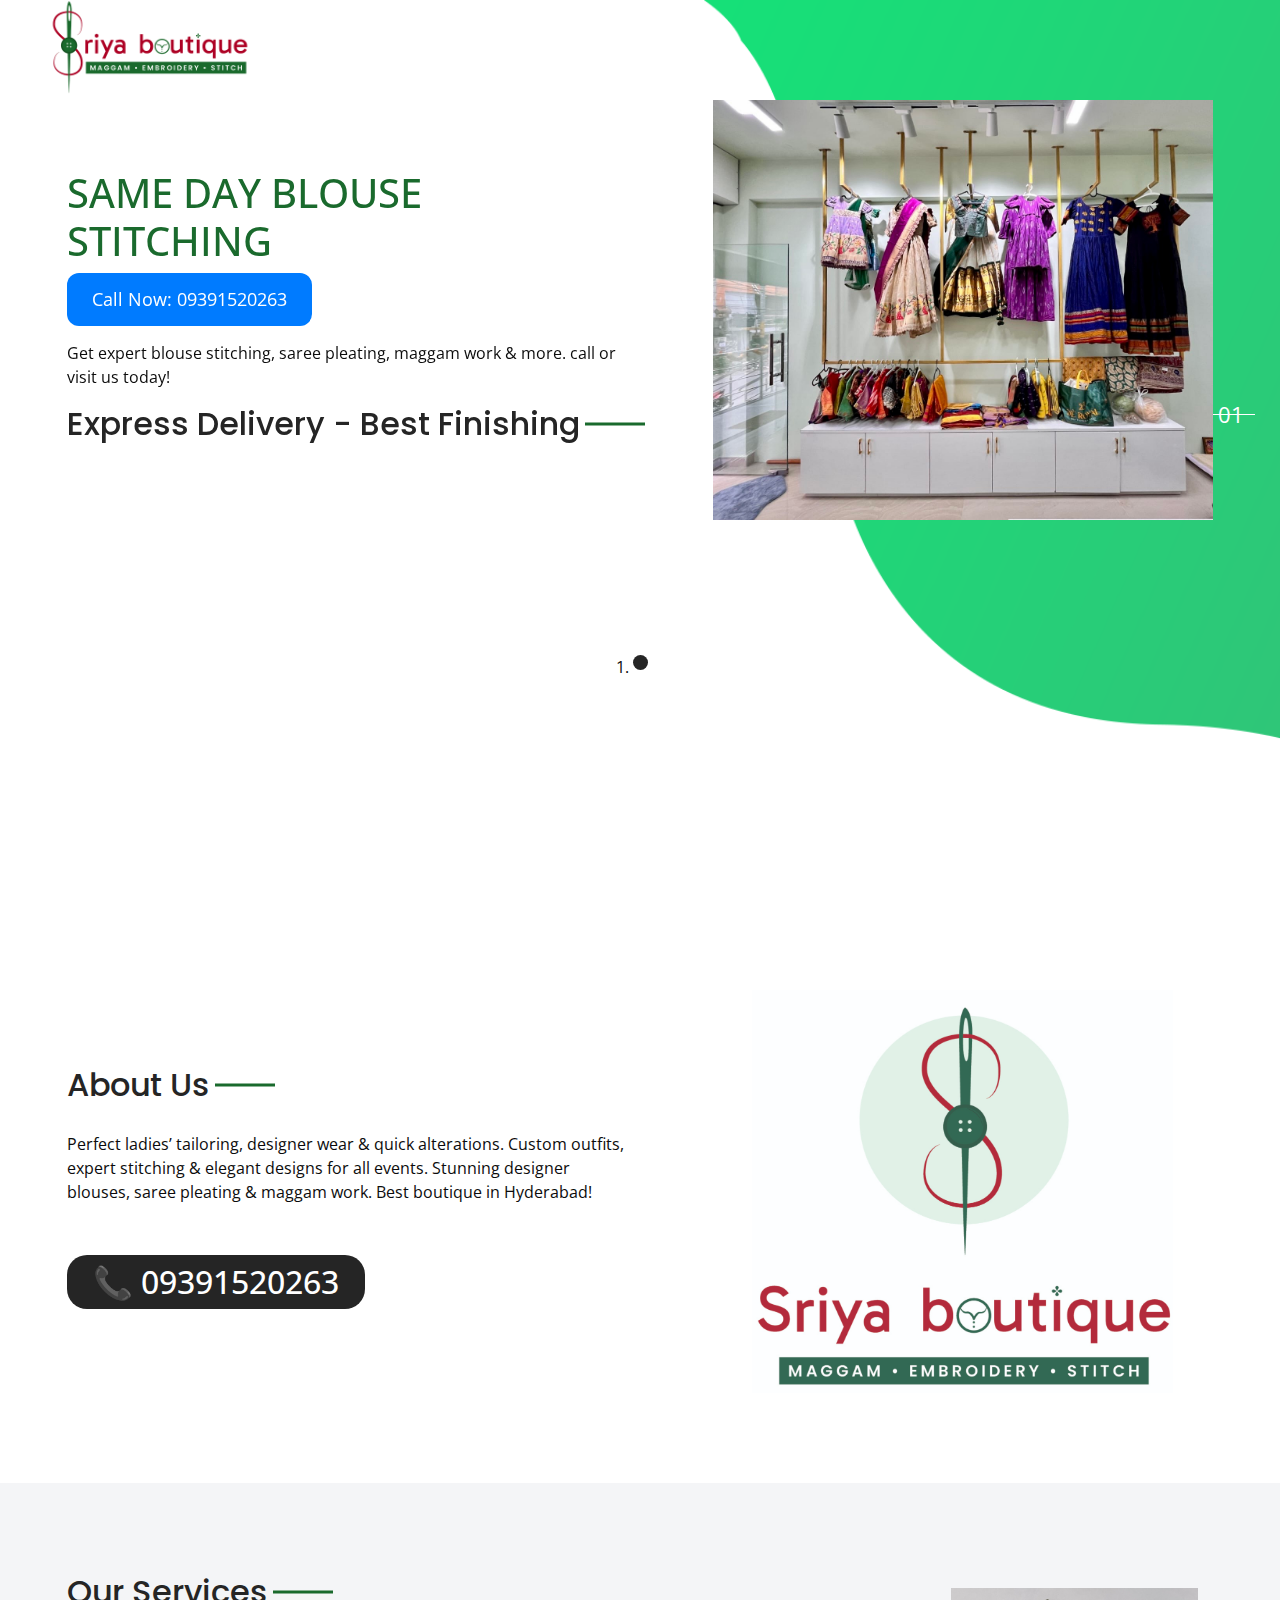
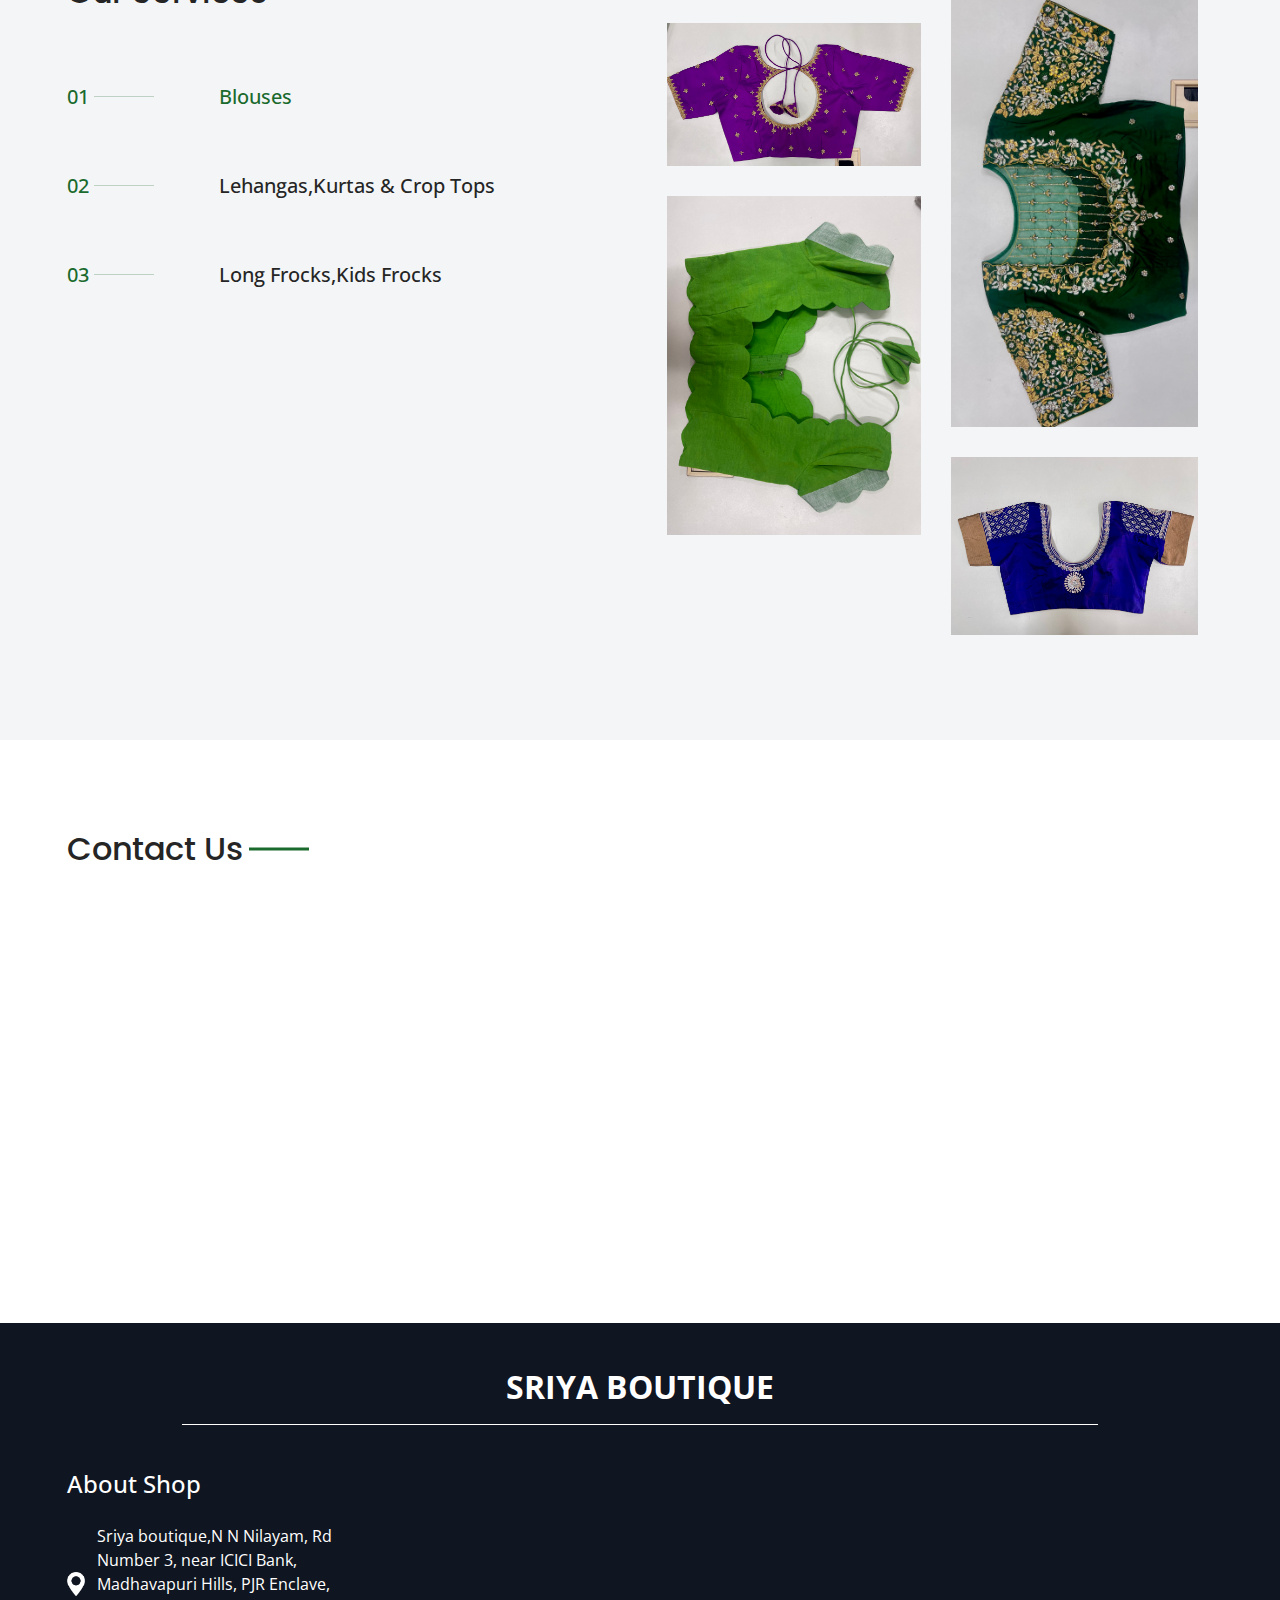
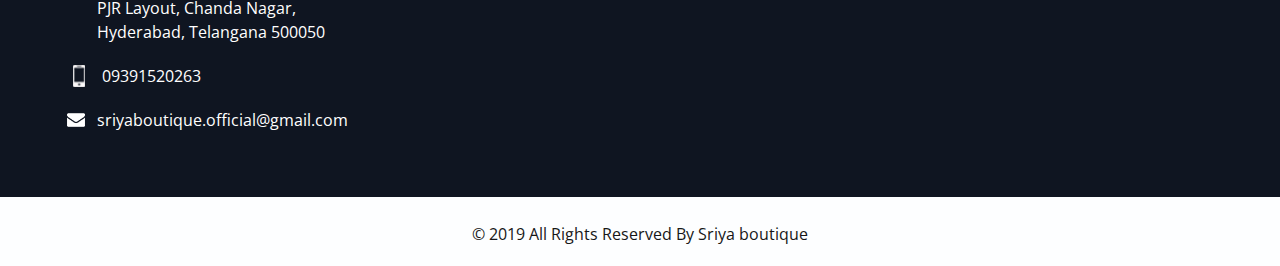
<file: index.html>
<!DOCTYPE html>
<html>

<head>
  <!-- Basic -->
  <meta charset="utf-8" />
  <meta http-equiv="X-UA-Compatible" content="IE=edge" />
  <!-- Mobile Metas -->
  <meta name="viewport" content="width=device-width, initial-scale=1, shrink-to-fit=no" />
  <!-- Site Metas -->
  <meta name="keywords" content="" />
  <meta name="description" content="" />
  <meta name="author" content="" />

  <title>Sriya boutique - online-stitching</title>

   <link rel="stylesheet" type="text/css" href="css/bootstrap.css" />

<!-- Google tag (gtag.js) -->
    <script async src="https://www.googletagmanager.com/gtag/js?id=G-PBT05WSDY4"></script>
    <script>
      window.dataLayer = window.dataLayer || [];
      function gtag(){dataLayer.push(arguments);}
      gtag('js', new Date());
      gtag('config', 'G-PBT05WSDY4');
    </script>

  <!-- fonts style -->
  <link href="https://fonts.googleapis.com/css?family=Open+Sans:400,700|Poppins:400,700&display=swap" rel="stylesheet">
  <!-- Custom styles for this template -->
  <link href="css/style.css" rel="stylesheet" />
  <!-- responsive style -->
  <link href="css/responsive.css" rel="stylesheet" />
</head>

<body>
  <div class="hero_area">
    <!-- header section strats -->
    <header class="header_section">
      <div class="container-fluid">
        <nav class="navbar navbar-expand-lg custom_nav-container">
          <a class="navbar-brand" href="index.html">
            <img src="images/logo.png" alt="" />
          </a>
         

          <div class="collapse navbar-collapse" id="navbarSupportedContent">
            <ul class="navbar-nav  ">
              <li class="nav-item active">
                <a class="nav-link" href="index.html">Home <span class="sr-only">(current)</span></a>
              </li>
              
            </ul>
            <div class="user_option">
              <a href="">
                <img src="images/user.png" alt="">
                <span>
                  Login
                </span>
              </a>
              <form class="form-inline my-2 my-lg-0 ml-0 ml-lg-4 mb-3 mb-lg-0">
                <button class="btn  my-2 my-sm-0 nav_search-btn" type="submit"></button>
              </form>
            </div>
          </div>
          <div>
         
          </div>

        </nav>
      </div>
    </header>
    <!-- end header section -->
    <!-- slider section -->
    <section class="slider_section ">
      <div class="number_box">
        <div>
          <ol class="carousel-indicators indicator-2">
            <li data-target="#carouselExampleIndicators" data-slide-to="0" class="active">01</li>
           
          </ol>
        </div>
      </div>
      <div class="container">
        <div id="carouselExampleIndicators" class="carousel slide" data-ride="carousel">
          <ol class="carousel-indicators">
            <li data-target="#carouselExampleIndicators" data-slide-to="0" class="active"></li>
         
          </ol>
          <div class="carousel-inner">
            <div class="carousel-item active">
              <div class="row">
                <div class="col-md-6">
                  <div class="detail-box">
                    <h1>
                      Same Day Blouse Stitching
                      </h1>
                    
                      <span>
                        

 <a href="tel:+919391520263" class="btn" id="callNowBtn" style="background-color: #007bff; color: white; font-size: 18px; padding: 12px 24px; border-radius: 12px; text-decoration: none;">
        Call Now: 09391520263
    </a>

    <script>
      document.getElementById('callNowBtn').addEventListener('click', function() {
        gtag('event', 'call_now_click', {
          'event_category': 'engagement',
          'event_label': 'Call Now Button',
          'value': 1
        });
      });
    </script>

                      </span>
                    
                    <p>
                      Get expert blouse stitching, saree pleating, maggam work & more. call or visit us today!
                    </p>
                    <div class="heading_container">
                    <h2>
                    Express Delivery - Best Finishing
                    </h2>

                    </div>
                     
                    
                  </div>
                </div>
                <div class="col-md-6 img-container">
                  <div class="img-box">
                    <img src="images/blouse_stithcing_maggam_embroidery_works.jpeg" alt="">
                  </div>
                </div>
              </div>
            </div>
          
          </div>
        </div>
      </div>
    </section>
    <!-- end slider section -->
  </div>


  <!-- about section -->

  <section class="about_section layout_padding">
    <div class="container">
      <div class="row">
        <div class="col-md-6">
          <div class="detail-box">
            <div class="heading_container">
              <h2>
                About Us
              </h2>

            </div>
            <p>
             Perfect ladies’ tailoring, designer wear & quick alterations. Custom outfits, expert stitching & elegant designs for all events. Stunning designer blouses, saree pleating & maggam work. Best boutique in Hyderabad!
            </p>
            <h2>
                                         <a href="tel:+919391520263">&#128222; 09391520263</a>
              </h2>
            </div>
        </div>
        <div class="col-md-6">
          <div class="img-box">
            <img src="images/about-img.jpg" style="height: 75%; width: 75%; margin-left: 100px;">
          </div>
        </div>
      </div>
    </div>
  </section>

  <!-- end about section -->

  <!-- trending section -->

  <section class="trending_section layout_padding">
    <div id="accordion">
      <div class="container">
        <div class="row">
          <div class="col-md-6">
            <div class="detail-box">
              <div class="heading_container">
                <h2>
                  Our Services
                </h2>
              </div>
              <div class="tab_container">
                <div class="t-link-box" data-toggle="collapse" data-target="#collapseOne" aria-expanded="true"
                  aria-controls="collapseOne">
                  <div class="number">
                    <h5>
                      01
                    </h5>
                  </div>
                  <hr>
                  <div class="t-name">
                    <h5>
                      Blouses
                    </h5>
                  </div>
                </div>
                <div class="t-link-box collapsed" data-toggle="collapse" data-target="#collapseTwo"
                  aria-expanded="false" aria-controls="collapseTwo">
                  <div class="number">
                    <h5>
                      02
                    </h5>
                  </div>
                  <hr>
                  <div class="t-name">
                    <h5>
                      Lehangas,Kurtas & Crop Tops
                    </h5>
                  </div>
                </div>
                <div class="t-link-box collapsed" data-toggle="collapse" data-target="#collapseThree"
                  aria-expanded="false" aria-controls="collapseThree">
                  <div class="number">
                    <h5>
                      03
                    </h5>
                  </div>
                  <hr>
                  <div class="t-name">
                    <h5>
                      Long Frocks,Kids Frocks
                    </h5>
                  </div>
                </div>
               
              </div>
            </div>
          </div>
          <div class="col-md-6">
            <div class="collapse show" id="collapseOne" aria-labelledby="headingOne" data-parent="#accordion">
              <div class="img_container ">
                <div class="box b-1">
                  <div class="img-box">
                    <img src="images/latest-maggam-work-blouse.jpeg" alt="latest maggam work blouse">
                    
                  </div>
                  <div class="img-box">
                    <img src="images/latest-blouse-designs.jpeg" alt="latest blouse designs">
                  </div>
                </div>
                <div class="box b-2">
                  <div class="img-box">
                    <img src="images/maggam-work-blouses.jpeg" alt="maggam work blouses">
                  </div>
                  <div class="img-box">
                    <img src="images/embroidery-blouse.jpeg" alt="embroidery blouse">
                  </div>
                </div>
              </div>
            </div>
            <div class="collapse" id="collapseTwo" aria-labelledby="headingTwo" data-parent="#accordion">
              <div class="img_container ">
                <div class="box b-1">
                  <div class="img-box">
                    <img src="images/latest-kurta.jpeg" alt="latest kurta">
                  </div>
                  <div class="img-box">
                    <img src="images/twin-kurtas.jpeg" alt="twin kurtas">
                  </div>
                </div>
                <div class="box b-2">

                  <div class="img-box">
                    <img src="images/maggam-work-kurtas.jpeg" alt="maggam work kurtas">
                  </div>
                  <div class="img-box">
                    <img src="images/new-kurta.jpeg" alt="new kurta">
                  </div>
                </div>
              </div>
            </div>
            <div class="collapse" id="collapseThree" aria-labelledby="headingThree" data-parent="#accordion">
              <div class="img_container ">
                <div class="box b-1">
                  <div class="img-box">
                    <img src="images/kids-embroidery-frock.jpeg" alt="kids embroidery frock">
                  </div>
                  <div class="img-box">
                    <img src="images/kids_designer_frock.jpeg" alt="kids designer frock">
                  </div>
                </div>
                <div class="box b-2">
                  <div class="img-box">
                    <img src="images/kids-designer-frock.jpeg" alt="kids designer frock">
                  </div>
                  <div class="img-box">
                    <img src="images/latest-frocks.jpeg" alt="latest frocks">
                  </div>
                </div>
              </div>
            </div>
            

          </div>
        </div>
      </div>
    </div>

  </section>

  <!-- end trending section -->

  

  

  

  <section class="contact_section layout_padding">
    <div class="container ">
      <div class="heading_container">
        <h2 class="">
          Contact Us
        </h2>
      </div>

    </div>
    <div class="container">
      <div class="row">
        <iframe src="https://www.google.com/maps/embed?pb=!1m18!1m12!1m3!1d15220.2268825301!2d78.3177518935717!3d17.504805612060192!2m3!1f0!2f0!3f0!3m2!1i1024!2i768!4f13.1!3m3!1m2!1s0x3bcb933eb76903dd%3A0xfb42ccb047aac12f!2sSriya%20boutique!5e0!3m2!1sen!2sin!4v1734770445858!5m2!1sen!2sin" width=100%; height=300px; style="border:0;" allowfullscreen="" loading="lazy" referrerpolicy="no-referrer-when-downgrade"></iframe>
    </div>
  </section>

 
  <!-- end client section -->

  <!-- info section -->
  <section class="info_section layout_padding2">
    <div class="container">
      <div class="info_logo">
        <h2>
          Sriya boutique
        </h2>
      </div>
      <div class="row">

        <div class="col-md-3">
          <div class="info_contact">
            <h5>
              About Shop
            </h5>
            <div>
              <div class="img-box">
                <img src="images/location-white.png" width="18px" alt="">
              </div>
              <p>
                Sriya boutique,N N Nilayam, Rd Number 3, near ICICI Bank, Madhavapuri Hills, PJR Enclave, PJR Layout, Chanda Nagar, Hyderabad, Telangana 500050
              </p>
            </div>
            <div>
              <div class="img-box">
                <img src="images/telephone-white.png" width="12px" alt="">
              </div>
              <p>
                09391520263
              </p>
            </div>
            <div>
              <div class="img-box">
                <img src="images/envelope-white.png" width="18px" alt="">
              </div>
              <p>
                sriyaboutique.official@gmail.com
              </p>
            </div>
          </div>
        </div>
       

       
       
      </div>
    </div>
  </section>

  <!-- end info_section -->


  <!-- footer section -->
  <section class="container-fluid footer_section ">
    <div class="container">
      <p>
        &copy; 2019 All Rights Reserved By Sriya boutique
        
      </p>
    </div>
  </section>
  <!-- end  footer section -->


 
 
</body>
</body>

</html>
</file>
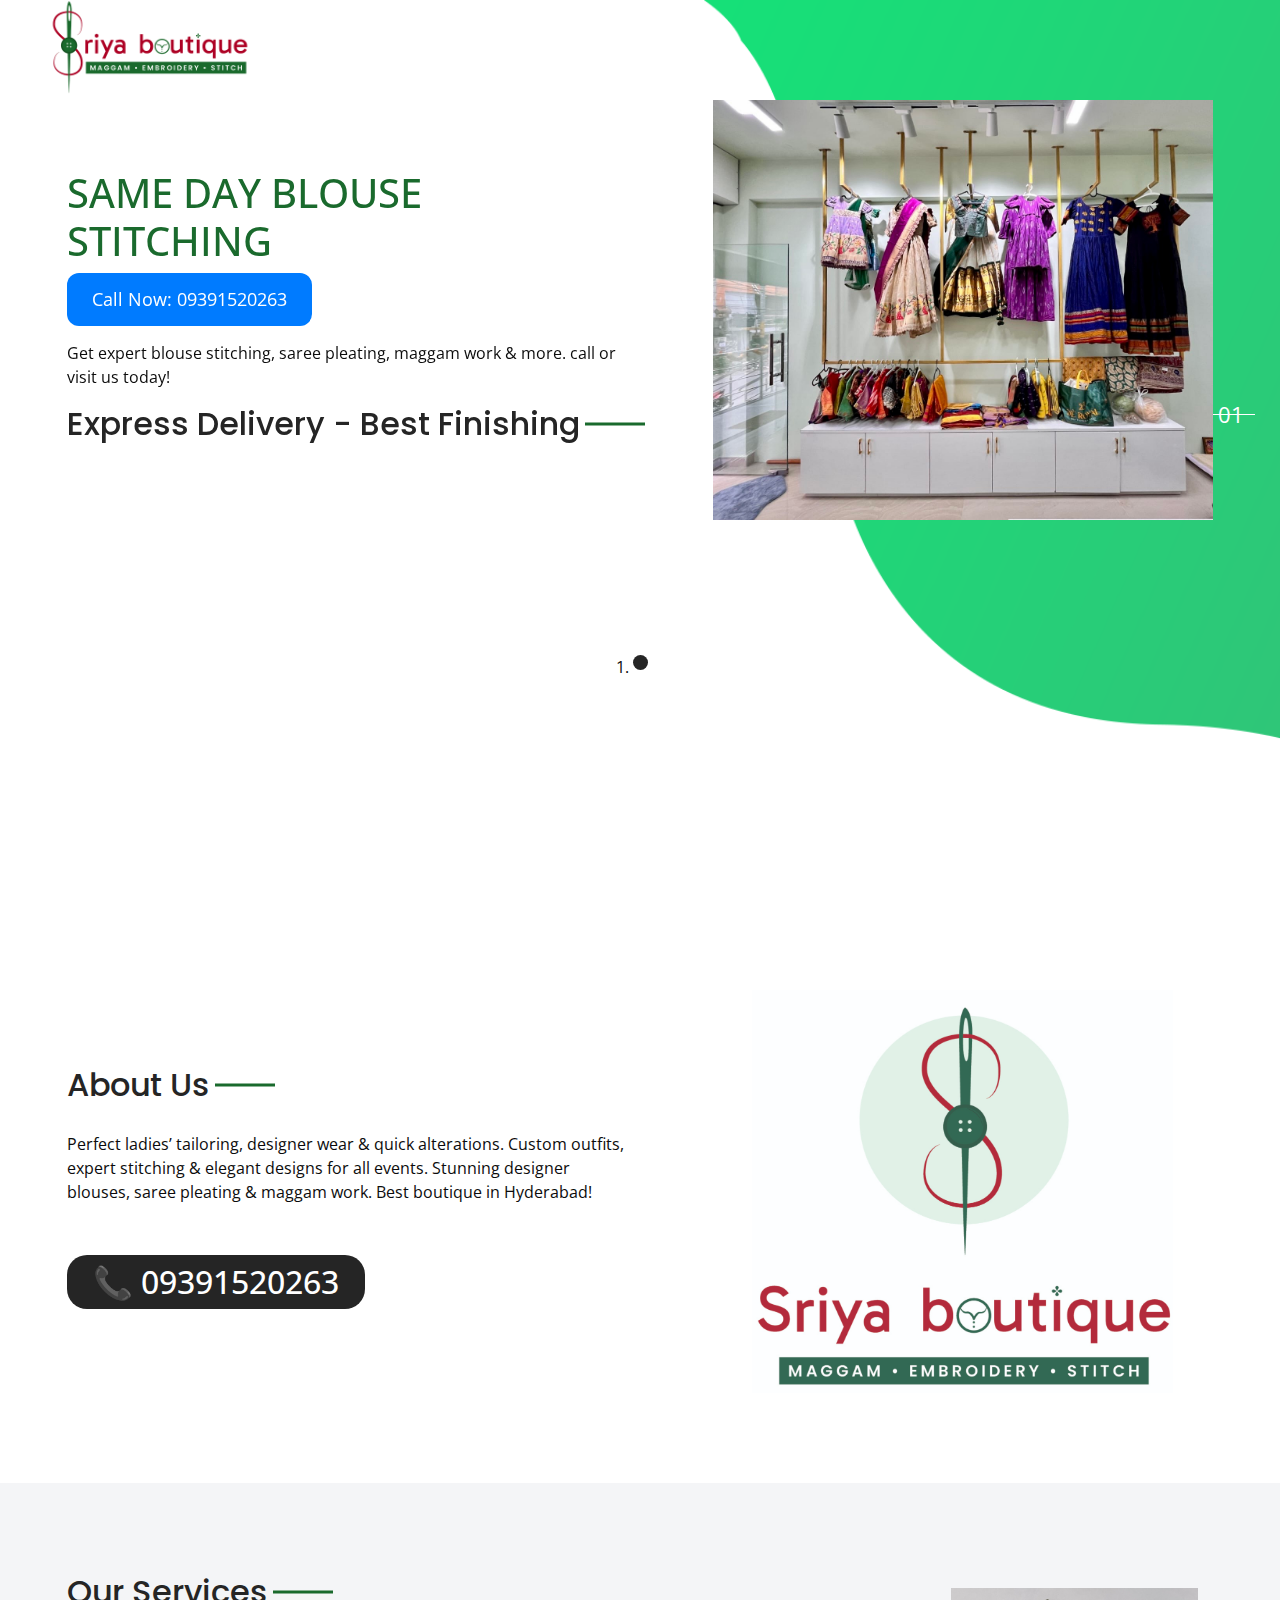
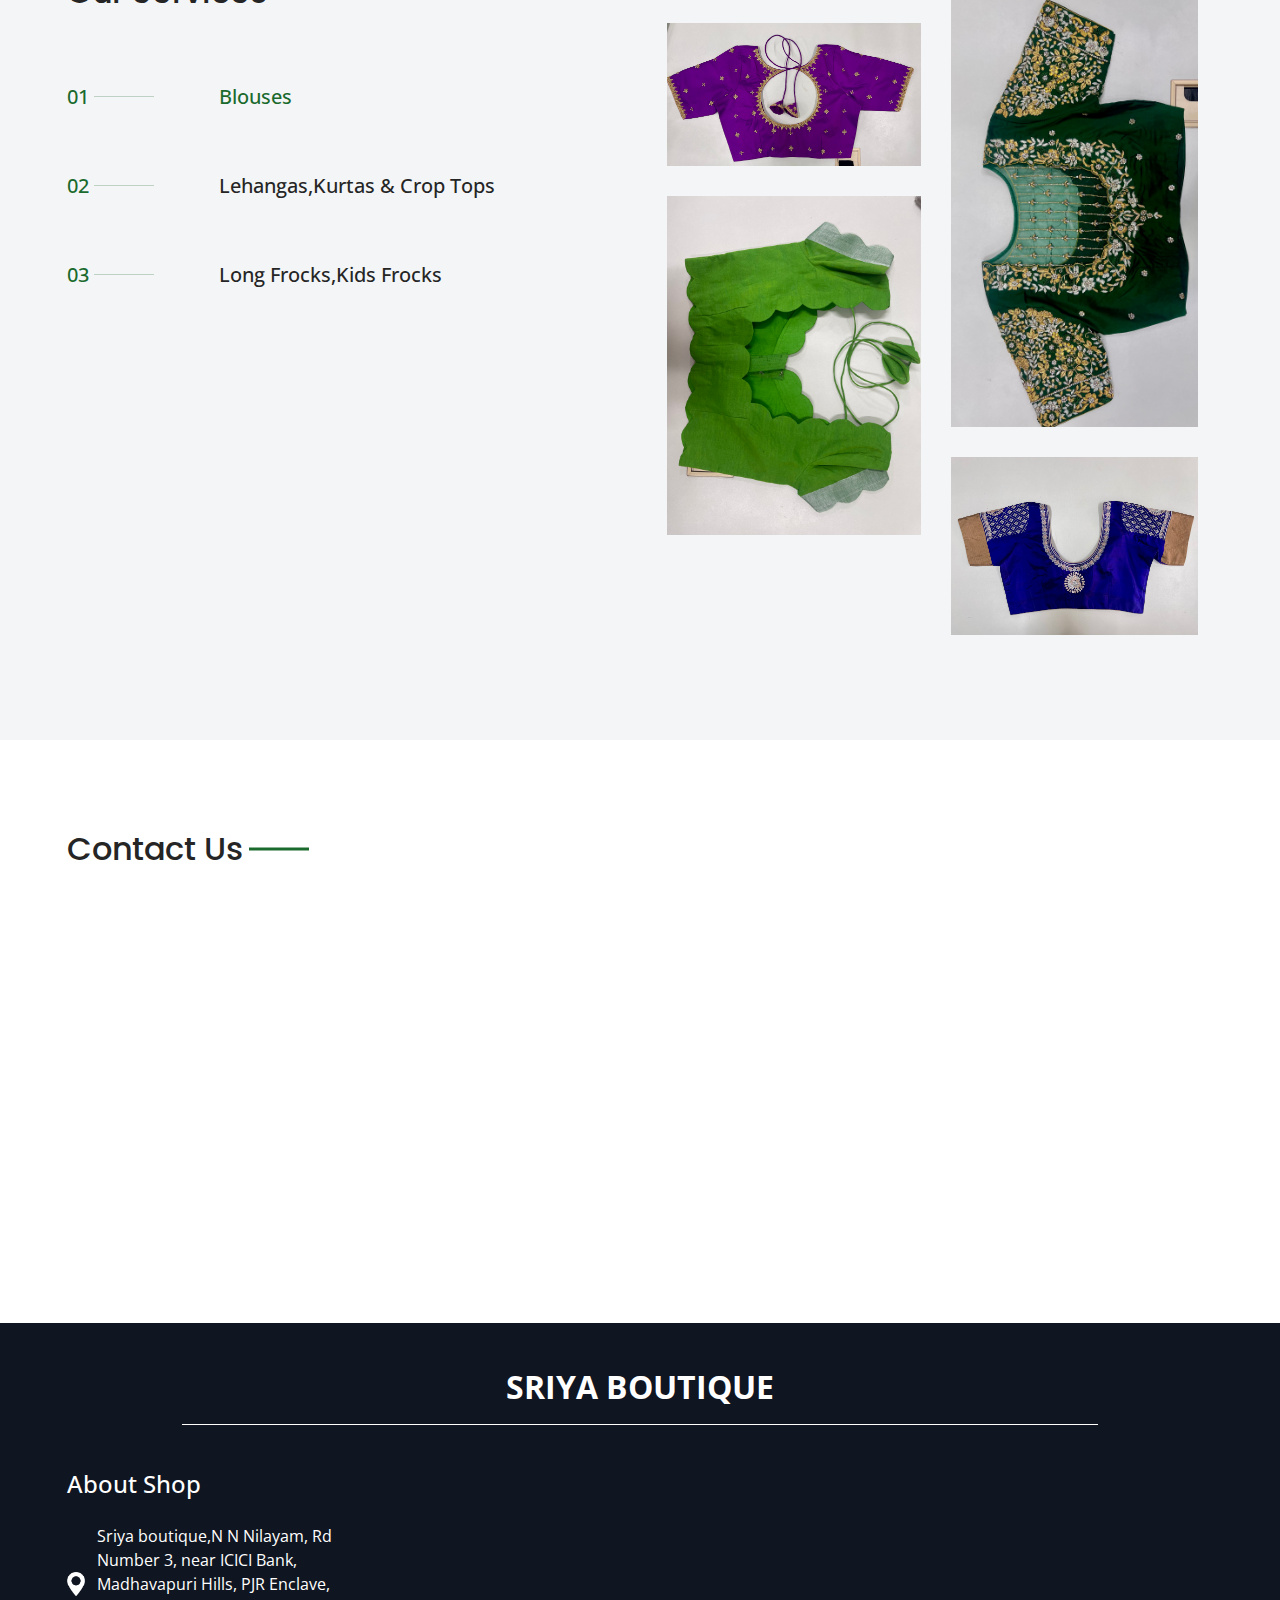
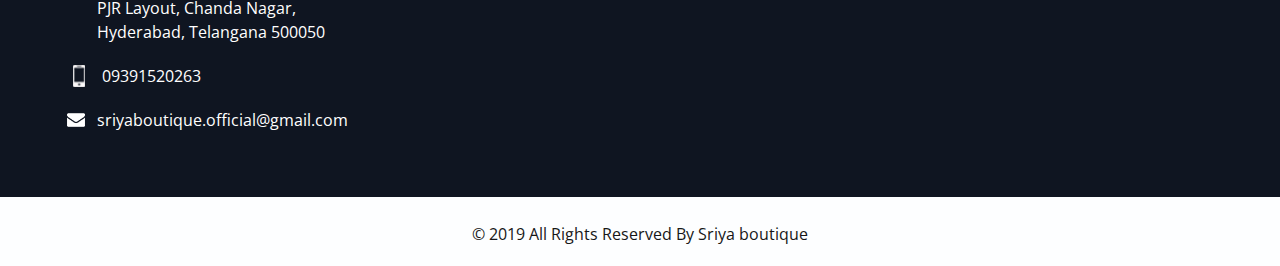
<file: shop.html>
<!DOCTYPE html>
<html>

<head>
  <!-- Basic -->
  <meta charset="utf-8" />
  <meta http-equiv="X-UA-Compatible" content="IE=edge" />
  <!-- Mobile Metas -->
  <meta name="viewport" content="width=device-width, initial-scale=1, shrink-to-fit=no" />
  <!-- Site Metas -->
  <meta name="keywords" content="" />
  <meta name="description" content="" />
  <meta name="author" content="" />

  <title>Sriya boutique - online-stitching</title>

   <link rel="stylesheet" type="text/css" href="css/bootstrap.css" />

<!-- Google tag (gtag.js) -->
    <script async src="https://www.googletagmanager.com/gtag/js?id=G-PBT05WSDY4"></script>
    <script>
      window.dataLayer = window.dataLayer || [];
      function gtag(){dataLayer.push(arguments);}
      gtag('js', new Date());
      gtag('config', 'G-PBT05WSDY4');
    </script>

  <!-- fonts style -->
  <link href="https://fonts.googleapis.com/css?family=Open+Sans:400,700|Poppins:400,700&display=swap" rel="stylesheet">
  <!-- Custom styles for this template -->
  <link href="css/style.css" rel="stylesheet" />
  <!-- responsive style -->
  <link href="css/responsive.css" rel="stylesheet" />
</head>

<body>
  <div class="hero_area">
    <!-- header section strats -->
    <header class="header_section">
      <div class="container-fluid">
        <nav class="navbar navbar-expand-lg custom_nav-container">
          <a class="navbar-brand" href="index.html">
            <img src="images/logo.png" alt="" />
          </a>
         

          <div class="collapse navbar-collapse" id="navbarSupportedContent">
            <ul class="navbar-nav  ">
              <li class="nav-item active">
                <a class="nav-link" href="index.html">Home <span class="sr-only">(current)</span></a>
              </li>
              
            </ul>
            <div class="user_option">
              <a href="">
                <img src="images/user.png" alt="">
                <span>
                  Login
                </span>
              </a>
              <form class="form-inline my-2 my-lg-0 ml-0 ml-lg-4 mb-3 mb-lg-0">
                <button class="btn  my-2 my-sm-0 nav_search-btn" type="submit"></button>
              </form>
            </div>
          </div>
          <div>
         
          </div>

        </nav>
      </div>
    </header>
    <!-- end header section -->
    <!-- slider section -->
    <section class="slider_section ">
      <div class="number_box">
        <div>
          <ol class="carousel-indicators indicator-2">
            <li data-target="#carouselExampleIndicators" data-slide-to="0" class="active">01</li>
           
          </ol>
        </div>
      </div>
      <div class="container">
        <div id="carouselExampleIndicators" class="carousel slide" data-ride="carousel">
          <ol class="carousel-indicators">
            <li data-target="#carouselExampleIndicators" data-slide-to="0" class="active"></li>
         
          </ol>
          <div class="carousel-inner">
            <div class="carousel-item active">
              <div class="row">
                <div class="col-md-6">
                  <div class="detail-box">
                    <h1>
                      Same Day Blouse Stitching
                      </h1>
                    
                      <span>
                        

 <a href="tel:+919391520263" class="btn" id="callNowBtn" style="background-color: #007bff; color: white; font-size: 18px; padding: 12px 24px; border-radius: 12px; text-decoration: none;">
        Call Now: 09391520263
    </a>

    <script>
      document.getElementById('callNowBtn').addEventListener('click', function() {
        gtag('event', 'call_now_click', {
          'event_category': 'engagement',
          'event_label': 'Call Now Button',
          'value': 1
        });
      });
    </script>

                      </span>
                    
                    <p>
                      Get expert blouse stitching, saree pleating, maggam work & more. call or visit us today!
                    </p>
                    <div class="heading_container">
                    <h2>
                    Express Delivery - Best Finishing
                    </h2>

                    </div>
                     
                    
                  </div>
                </div>
                <div class="col-md-6 img-container">
                  <div class="img-box">
                    <img src="images/blouse_stithcing_maggam_embroidery_works.jpeg" alt="">
                  </div>
                </div>
              </div>
            </div>
          
          </div>
        </div>
      </div>
    </section>
    <!-- end slider section -->
  </div>


  <!-- about section -->

  <section class="about_section layout_padding">
    <div class="container">
      <div class="row">
        <div class="col-md-6">
          <div class="detail-box">
            <div class="heading_container">
              <h2>
                About Us
              </h2>

            </div>
            <p>
             Perfect ladies’ tailoring, designer wear & quick alterations. Custom outfits, expert stitching & elegant designs for all events. Stunning designer blouses, saree pleating & maggam work. Best boutique in Hyderabad!
            </p>
            <h2>
                                         <a href="tel:+919391520263">&#128222; 09391520263</a>
              </h2>
            </div>
        </div>
        <div class="col-md-6">
          <div class="img-box">
            <img src="images/about-img.jpg" style="height: 75%; width: 75%; margin-left: 100px;">
          </div>
        </div>
      </div>
    </div>
  </section>

  <!-- end about section -->

  <!-- trending section -->

  <section class="trending_section layout_padding">
    <div id="accordion">
      <div class="container">
        <div class="row">
          <div class="col-md-6">
            <div class="detail-box">
              <div class="heading_container">
                <h2>
                  Our Services
                </h2>
              </div>
              <div class="tab_container">
                <div class="t-link-box" data-toggle="collapse" data-target="#collapseOne" aria-expanded="true"
                  aria-controls="collapseOne">
                  <div class="number">
                    <h5>
                      01
                    </h5>
                  </div>
                  <hr>
                  <div class="t-name">
                    <h5>
                      Blouses
                    </h5>
                  </div>
                </div>
                <div class="t-link-box collapsed" data-toggle="collapse" data-target="#collapseTwo"
                  aria-expanded="false" aria-controls="collapseTwo">
                  <div class="number">
                    <h5>
                      02
                    </h5>
                  </div>
                  <hr>
                  <div class="t-name">
                    <h5>
                      Lehangas,Kurtas & Crop Tops
                    </h5>
                  </div>
                </div>
                <div class="t-link-box collapsed" data-toggle="collapse" data-target="#collapseThree"
                  aria-expanded="false" aria-controls="collapseThree">
                  <div class="number">
                    <h5>
                      03
                    </h5>
                  </div>
                  <hr>
                  <div class="t-name">
                    <h5>
                      Long Frocks,Kids Frocks
                    </h5>
                  </div>
                </div>
               
              </div>
            </div>
          </div>
          <div class="col-md-6">
            <div class="collapse show" id="collapseOne" aria-labelledby="headingOne" data-parent="#accordion">
              <div class="img_container ">
                <div class="box b-1">
                  <div class="img-box">
                    <img src="images/latest-maggam-work-blouse.jpeg" alt="latest maggam work blouse">
                    
                  </div>
                  <div class="img-box">
                    <img src="images/latest-blouse-designs.jpeg" alt="latest blouse designs">
                  </div>
                </div>
                <div class="box b-2">
                  <div class="img-box">
                    <img src="images/maggam-work-blouses.jpeg" alt="maggam work blouses">
                  </div>
                  <div class="img-box">
                    <img src="images/embroidery-blouse.jpeg" alt="embroidery blouse">
                  </div>
                </div>
              </div>
            </div>
            <div class="collapse" id="collapseTwo" aria-labelledby="headingTwo" data-parent="#accordion">
              <div class="img_container ">
                <div class="box b-1">
                  <div class="img-box">
                    <img src="images/latest-kurta.jpeg" alt="latest kurta">
                  </div>
                  <div class="img-box">
                    <img src="images/twin-kurtas.jpeg" alt="twin kurtas">
                  </div>
                </div>
                <div class="box b-2">

                  <div class="img-box">
                    <img src="images/maggam-work-kurtas.jpeg" alt="maggam work kurtas">
                  </div>
                  <div class="img-box">
                    <img src="images/new-kurta.jpeg" alt="new kurta">
                  </div>
                </div>
              </div>
            </div>
            <div class="collapse" id="collapseThree" aria-labelledby="headingThree" data-parent="#accordion">
              <div class="img_container ">
                <div class="box b-1">
                  <div class="img-box">
                    <img src="images/kids-embroidery-frock.jpeg" alt="kids embroidery frock">
                  </div>
                  <div class="img-box">
                    <img src="images/kids_designer_frock.jpeg" alt="kids designer frock">
                  </div>
                </div>
                <div class="box b-2">
                  <div class="img-box">
                    <img src="images/kids-designer-frock.jpeg" alt="kids designer frock">
                  </div>
                  <div class="img-box">
                    <img src="images/latest-frocks.jpeg" alt="latest frocks">
                  </div>
                </div>
              </div>
            </div>
            

          </div>
        </div>
      </div>
    </div>

  </section>

  <!-- end trending section -->

  

  

  

  <section class="contact_section layout_padding">
    <div class="container ">
      <div class="heading_container">
        <h2 class="">
          Contact Us
        </h2>
      </div>

    </div>
    <div class="container">
      <div class="row">
        <iframe src="https://www.google.com/maps/embed?pb=!1m18!1m12!1m3!1d15220.2268825301!2d78.3177518935717!3d17.504805612060192!2m3!1f0!2f0!3f0!3m2!1i1024!2i768!4f13.1!3m3!1m2!1s0x3bcb933eb76903dd%3A0xfb42ccb047aac12f!2sSriya%20boutique!5e0!3m2!1sen!2sin!4v1734770445858!5m2!1sen!2sin" width=100%; height=300px; style="border:0;" allowfullscreen="" loading="lazy" referrerpolicy="no-referrer-when-downgrade"></iframe>
    </div>
  </section>

 
  <!-- end client section -->

  <!-- info section -->
  <section class="info_section layout_padding2">
    <div class="container">
      <div class="info_logo">
        <h2>
          Sriya boutique
        </h2>
      </div>
      <div class="row">

        <div class="col-md-3">
          <div class="info_contact">
            <h5>
              About Shop
            </h5>
            <div>
              <div class="img-box">
                <img src="images/location-white.png" width="18px" alt="">
              </div>
              <p>
                Sriya boutique,N N Nilayam, Rd Number 3, near ICICI Bank, Madhavapuri Hills, PJR Enclave, PJR Layout, Chanda Nagar, Hyderabad, Telangana 500050
              </p>
            </div>
            <div>
              <div class="img-box">
                <img src="images/telephone-white.png" width="12px" alt="">
              </div>
              <p>
                09391520263
              </p>
            </div>
            <div>
              <div class="img-box">
                <img src="images/envelope-white.png" width="18px" alt="">
              </div>
              <p>
                sriyaboutique.official@gmail.com
              </p>
            </div>
          </div>
        </div>
       

       
       
      </div>
    </div>
  </section>

  <!-- end info_section -->


  <!-- footer section -->
  <section class="container-fluid footer_section ">
    <div class="container">
      <p>
        &copy; 2019 All Rights Reserved By Sriya boutique
        
      </p>
    </div>
  </section>
  <!-- end  footer section -->


 
 
</body>
</body>

</html>
</file>
<file: css/style.css>
body {
  font-family: 'Open Sans', sans-serif;
  color: #0c0c0c;
  background-color: #ffffff;
}

.layout_padding {
  padding-top: 90px;
  padding-bottom: 90px;
}

.layout_padding2 {
  padding: 45px 0;
}

.layout_padding2-top {
  padding-top: 45px;
  padding-bottom: 45px;
}

.layout_padding2-bottom {
  padding-bottom: 45px;
}

.layout_padding-top {
  padding-top: 90px;
}

.layout_padding-bottom {
  padding-bottom: 90px;
}

.heading_container {
  display: -webkit-box;
  display: -ms-flexbox;
  display: flex;
}

.heading_container h2 {
  color: #252525;
  position: relative;
  font-family: 'Poppins', sans-serif;
}

.heading_container h2::before {
  content: "";
  width: 60px;
  height: 3px;
  position: absolute;
  top: 50%;
  right: -5px;
  background-color: #1a6a2d;
  -webkit-transform: translate(100%, -50%);
          transform: translate(100%, -50%);
}

/*header section*/
.hero_area {
  height: 100vh;
  
  background-size: cover;
  position: relative;
  background-repeat: no-repeat;
  overflow: hidden;
}

.hero_area::after {
  content: "";
  position: absolute;
  bottom: 0;
  right: 0;
  width: 45%;
  height: 100%;
  background-image: url(../images/hero-side-bg.png);
  background-size: cover;
}

.sub_page .hero_area {
  height: auto;
  background-size: auto;
}

.hero_area.sub_pages {
  height: auto;
}

.header_section {
  overflow-x: hidden;
}

.header_section .container-fluid {
  padding-right: 25px;
  padding-left: 0px;
}

.header_section .nav_container {
  margin: 0 auto;
}

.header_section .user_option {
  display: -webkit-box;
  display: -ms-flexbox;
  display: flex;
  -webkit-box-align: center;
      -ms-flex-align: center;
          align-items: center;
}

.header_section .user_option a {
  display: -webkit-box;
  display: -ms-flexbox;
  display: flex;
  color: #ffffff;
  -webkit-box-align: center;
      -ms-flex-align: center;
          align-items: center;
}

.header_section .user_option a img {
  min-width: 20px;
  height: 20px;
  margin-right: 5px;
}

.custom_nav-container.navbar-expand-lg .navbar-nav .nav-item .nav-link {
  padding: 10px 15px;
  color: #060606;
  text-align: center;
  text-transform: uppercase;
}

.custom_nav-container.navbar-expand-lg .navbar-nav .nav-item.active .nav-link, .custom_nav-container.navbar-expand-lg .navbar-nav .nav-item:hover .nav-link {
  color: #1A6A2D;
}

a,
a:hover,
a:focus {
  text-decoration: none;
}

a:hover,
a:focus {
  color: initial;
}

.btn,
.btn:focus {
  outline: none !important;
  -webkit-box-shadow: none;
          box-shadow: none;
}

.custom_nav-container .nav_search-btn {
  background-image: url(../images/search-icon.png);
  background-size: 17px;
  background-repeat: no-repeat;
  background-position-y: 7px;
  width: 35px;
  height: 35px;
  padding: 0;
  border: none;
}

.custom_nav-container form {
  padding-top: 7px;
}

.navbar-brand {
  margin-right: 5%;
  display: -webkit-box;
  display: -ms-flexbox;
  display: flex;
  -webkit-box-align: center;
      -ms-flex-align: center;
          align-items: center;
}

.navbar-brand img {
  width: 300px;
}

.custom_nav-container {
  z-index: 99999;
  padding: 0;
  height: 100px;
}

.custom_nav-container .navbar-toggler {
  outline: none;
}

.custom_nav-container .navbar-toggler .navbar-toggler-icon {
  background-image: url(../images/menu.png);
  background-size: 50px;
  width: 30px;
  height: 30px;
}

.lg_toggl-btn {
  background-color: transparent;
  border: none;
  outline: none;
  width: 56px;
  height: 40px;
  cursor: pointer;
}

.lg_toggl-btn:focus {
  outline: none;
}

.login_btn-container {
  padding-top: 30px;
}

.login_btn-container a {
  color: #1a6a2d;
  text-transform: uppercase;
}

/*end header section*/
/* slider section */
.slider_section {
  
  display: -webkit-box;
  display: -ms-flexbox;
  display: flex;
  -webkit-box-align: center;
      -ms-flex-align: center;
          align-items: center;
}

.slider_section .container {
  position: relative;
  z-index: 2;
}

.slider_section .number_box {
  width: 50px;
  position: absolute;
  right: 25px;
  top: 46%;
  display: -webkit-box;
  display: -ms-flexbox;
  display: flex;
  -webkit-box-orient: vertical;
  -webkit-box-direction: normal;
      -ms-flex-direction: column;
          flex-direction: column;
  -webkit-box-align: center;
      -ms-flex-align: center;
          align-items: center;
  color: #ffffff;
  -webkit-transform: translateY(-50%);
          transform: translateY(-50%);
  z-index: 2;
  font-size: 22px;
}

.slider_section .number_box::before {
  content: "";
  width: 50px;
  height: 1px;
  background-color: #ffffff;
  position: absolute;
  top: 50%;
  left: 50%;
  -webkit-transform: translate(-50%, -50%);
          transform: translate(-50%, -50%);
}

.slider_section .row {
  -webkit-box-align: center;
      -ms-flex-align: center;
          align-items: center;
}

.slider_section .detail-box h1 {
  color: #1a6a2d;
  text-transform: uppercase;
}

.slider_section .detail-box h1 span {
  font-size: 4rem;
  color: #252525;
}

.slider_section .detail-box p {
  margin-top: 15px;
}

.slider_section .detail-box .btn-box {
  margin-top: 45px;
}

.slider_section .detail-box .btn-box a {
  text-transform: uppercase;
  text-align: center;
  width: 135px;
  font-size: 15px;
}

.slider_section .detail-box .btn-box .btn-1 {
  display: inline-block;
  padding: 6px 0;
  background-color: #1a6a2d;
  color: #ffffff;
  -webkit-transition: all 0.3s;
  transition: all 0.3s;
  border: 1px solid transparent;
  border-radius: 20px;
  margin-right: 5px;
}

.slider_section .detail-box .btn-box .btn-1:hover {
  background-color: transparent;
  border-color: #1a6a2d;
  color: #1a6a2d;
}

.slider_section .detail-box .btn-box .btn-2 {
  display: inline-block;
  padding: 6px 0;
  background-color: #252525;
  color: #ffffff;
  -webkit-transition: all 0.3s;
  transition: all 0.3s;
  border: 1px solid transparent;
  border-radius: 20px;
}

.slider_section .detail-box .btn-box .btn-2:hover {
  background-color: transparent;
  border-color: #252525;
  color: #252525;
}

.slider_section .img-container {
  position: relative;
  display: -webkit-box;
  display: -ms-flexbox;
  display: flex;
  -webkit-box-pack: end;
      -ms-flex-pack: end;
          justify-content: flex-end;
}

.slider_section .img-container .img-box {
  width: 500px;
}

.slider_section .img-container .img-box img {
  width: 100%;
}

.slider_section .play_btn {
  background-color: #1a6a2d;
  display: -webkit-box;
  display: -ms-flexbox;
  display: flex;
  -webkit-box-align: center;
      -ms-flex-align: center;
          align-items: center;
  -webkit-box-pack: center;
      -ms-flex-pack: center;
          justify-content: center;
  border-radius: 100%;
  width: 75px;
  height: 75px;
  position: absolute;
  z-index: 3;
  top: 56%;
  right: 32%;
}

.slider_section .play_btn a {
  background-color: #ffffff;
  display: -webkit-box;
  display: -ms-flexbox;
  display: flex;
  -webkit-box-align: center;
      -ms-flex-align: center;
          align-items: center;
  -webkit-box-pack: center;
      -ms-flex-pack: center;
          justify-content: center;
  border-radius: 100%;
  width: 75px;
  height: 75px;
  position: relative;
  z-index: 5;
}

.slider_section .play_btn img {
  width: 20px;
  margin-left: 3px;
}

.slider_section .play_btn::before {
  content: "";
  width: 100%;
  height: 100%;
  position: absolute;
  top: 50%;
  left: 50%;
  background-color: #1a6a2d;
  opacity: 1;
  border-radius: 100%;
  -webkit-transform: translate(-50%, -50%);
          transform: translate(-50%, -50%);
}

.slider_section .play_btn::before {
  z-index: 2;
  -webkit-animation: before-animation 1500ms infinite;
          animation: before-animation 1500ms infinite;
}

@-webkit-keyframes before-animation {
  0% {
    -webkit-transform: translateX(-50%) translateY(-50%) translateZ(0) scale(1);
            transform: translateX(-50%) translateY(-50%) translateZ(0) scale(1);
    opacity: 1;
  }
  100% {
    -webkit-transform: translateX(-50%) translateY(-50%) translateZ(0) scale(1.5);
            transform: translateX(-50%) translateY(-50%) translateZ(0) scale(1.5);
    opacity: 1;
  }
}

@keyframes before-animation {
  0% {
    -webkit-transform: translateX(-50%) translateY(-50%) translateZ(0) scale(1);
            transform: translateX(-50%) translateY(-50%) translateZ(0) scale(1);
    opacity: 1;
  }
  100% {
    -webkit-transform: translateX(-50%) translateY(-50%) translateZ(0) scale(1.5);
            transform: translateX(-50%) translateY(-50%) translateZ(0) scale(1.5);
    opacity: 1;
  }
}

.slider_section .carousel-indicators {
  margin: 0;
  -webkit-box-align: center;
      -ms-flex-align: center;
          align-items: center;
  -webkit-box-pack: center;
      -ms-flex-pack: center;
          justify-content: center;
  bottom: -150px;
}

.slider_section .carousel-indicators li {
  width: 15px;
  height: 15px;
  border-radius: 100%;
  background-color: #1a6a2d;
  opacity: 1;
  border: none;
  background-clip: unset;
}

.slider_section .carousel-indicators li.active {
  background-color: #252525;
}

.slider_section ol.carousel-indicators.indicator-2 {
  position: unset;
}

.slider_section ol.carousel-indicators.indicator-2 li {
  width: 25px;
  height: 25px;
  text-indent: 0px;
  text-align: center;
  line-height: 25px;
  color: #ffffff;
  margin: 0;
  background-color: transparent;
  opacity: 1;
  border: none;
  display: none;
}

.slider_section ol.carousel-indicators.indicator-2 li.active {
  display: block;
}

.about_section .row {
  -webkit-box-align: center;
      -ms-flex-align: center;
          align-items: center;
}

.about_section .detail-box p {
  margin-top: 20px;
}

.about_section .detail-box a {
  display: inline-block;
  padding: 7px 25px;
  background-color: #252525;
  color: #ffffff;
  -webkit-transition: all 0.3s;
  transition: all 0.3s;
  border: 1px solid transparent;
  border-radius: 20px;
  margin-top: 35px;
}

.about_section .detail-box a:hover {
  background-color: transparent;
  border-color: #252525;
  color: #252525;
}

.about_section .img-box img {
  width: 100%;
}

.trending_section {
  background-color: #f4f5f7;
}

.trending_section .tab_container .t-link-box {
  margin: 65px 0;
  color: #1a6a2d;
  display: -webkit-box;
  display: -ms-flexbox;
  display: flex;
  -webkit-box-align: center;
      -ms-flex-align: center;
          align-items: center;
  -webkit-box-pack: start;
      -ms-flex-pack: start;
          justify-content: flex-start;
}

.trending_section .tab_container .t-link-box h5 {
  margin: 0;
}

.trending_section .tab_container .t-link-box hr {
  background-color: #1a6a2d;
  width: 60px;
  height: 1.5px;
  border: none;
  margin: 0 65px 0 5px;
}

.trending_section .tab_container .t-link-box .t-name {
  color: #252525;
}

.trending_section .tab_container .t-link-box:hover {
  cursor: pointer;
}

.trending_section .tab_container .t-link-box[aria-expanded="true"] .t-name {
  color: #1a6a2d;
}

.trending_section .img_container {
  display: -webkit-box;
  display: -ms-flexbox;
  display: flex;
}

.trending_section .img_container .box {
  display: -webkit-box;
  display: -ms-flexbox;
  display: flex;
  -webkit-box-orient: vertical;
  -webkit-box-direction: normal;
      -ms-flex-direction: column;
          flex-direction: column;
}

.trending_section .img_container .box .img-box {
  margin: 15px;
}

.trending_section .img_container .box .img-box img {
  width: 100%;
}

.trending_section .img_container .box.b-1 {
  padding-top: 35px;
}

.discount_section .row {
  -webkit-box-align: center;
      -ms-flex-align: center;
          align-items: center;
}

.discount_section .detail-box {
  display: -webkit-box;
  display: -ms-flexbox;
  display: flex;
  -webkit-box-orient: vertical;
  -webkit-box-direction: normal;
      -ms-flex-direction: column;
          flex-direction: column;
  -webkit-box-align: center;
      -ms-flex-align: center;
          align-items: center;
}

.discount_section .detail-box h2 {
  padding-left: 45px;
}

.discount_section .detail-box h2.main_heading {
  font-size: 3rem;
  padding: 0;
  color: #1a6a2d;
  text-transform: uppercase;
}

.discount_section .detail-box a {
  display: inline-block;
  padding: 6px 30px;
  background-color: #252525;
  color: #ffffff;
  -webkit-transition: all 0.3s;
  transition: all 0.3s;
  border: 1px solid transparent;
  border-radius: 20px;
  margin-top: 25px;
}

.discount_section .detail-box a:hover {
  background-color: transparent;
  border-color: #252525;
  color: #252525;
}

.discount_section .img-box img {
  width: 100%;
}

.brand_section .brand_container {
  display: -webkit-box;
  display: -ms-flexbox;
  display: flex;
  -webkit-box-pack: center;
      -ms-flex-pack: center;
          justify-content: center;
  -ms-flex-wrap: wrap;
      flex-wrap: wrap;
  margin: 0 -10px;
}

.brand_section .brand_container .box {
  position: relative;
  text-align: center;
  background-color: #e4e5e9;
  padding: 75px 35px 10px 35px;
  margin: 30px 10px 0 10px;
  min-width: 225px;
  -webkit-box-flex: 0;
      -ms-flex: 0 0 23.24670%;
          flex: 0 0 23.24670%;
}

.brand_section .brand_container .box h6 {
  color: #252525;
}

.brand_section .brand_container .box h6.price {
  color: #1a6a2d;
}

.brand_section .brand_container .box .new {
  position: absolute;
  top: 0;
  left: 0;
  padding: 5px 35px;
  background-color: #252525;
  color: #ffffff;
}

.brand_section .brand_container .box .new h6 {
  margin: 0;
}

.brand_section .brand_container .box .img-box img {
  width: 100%;
}

.brand_section .brand_container .box:hover {
  background-color: #1a6a2d;
}

.brand_section .brand_container .box:hover h6.price {
  color: #252525;
}

.brand_section .brand-btn {
  display: inline-block;
  padding: 6px 30px;
  background-color: #252525;
  color: #ffffff;
  -webkit-transition: all 0.3s;
  transition: all 0.3s;
  border: 1px solid transparent;
  border-radius: 20px;
  margin-top: 15px;
}

.brand_section .brand-btn:hover {
  background-color: transparent;
  border-color: #252525;
  color: #252525;
}

.contact_section {
  position: relative;
}

.contact_section .design-box {
  position: absolute;
  bottom: 50%;
  -webkit-transform: translateY(50%);
          transform: translateY(50%);
  right: 0;
  width: 75px;
}

.contact_section .design-box img {
  width: 100%;
}

.contact_section h2 {
  margin-bottom: 65px;
}

.contact_section form {
  padding-right: 35px;
}

.contact_section input {
  width: 100%;
  border: none;
  height: 50px;
  margin-bottom: 25px;
  padding-left: 25px;
  background-color: transparent;
  outline: none;
  color: #101010;
  -webkit-box-shadow: 0px 2px 5px 0px rgba(0, 0, 0, 0.16);
  box-shadow: 0px 2px 5px 0px rgba(0, 0, 0, 0.16);
}

.contact_section input::-webkit-input-placeholder {
  color: #131313;
}

.contact_section input:-ms-input-placeholder {
  color: #131313;
}

.contact_section input::-ms-input-placeholder {
  color: #131313;
}

.contact_section input::placeholder {
  color: #131313;
}

.contact_section input.message-box {
  height: 120px;
}

.contact_section button {
  display: inline-block;
  padding: 12px 45px;
  background-color: #1a6a2d;
  color: #ffffff;
  -webkit-transition: all 0.3s;
  transition: all 0.3s;
  border: 1px solid transparent;
  border-radius: 30px;
  border-radius: 30px;
  color: #fff;
  margin-top: 35px;
}

.contact_section button:hover {
  background-color: transparent;
  border-color: #1a6a2d;
  color: #1a6a2d;
}

.contact_section .map_container {
  height: 100%;
  padding-bottom: 110px;
}

.contact_section .map_container .map-responsive {
  height: 100%;
}

.client_section .custom_heading-container {
  -webkit-box-pack: center;
      -ms-flex-pack: center;
          justify-content: center;
}

.client_section .client_container {
  display: -webkit-box;
  display: -ms-flexbox;
  display: flex;
  -webkit-box-align: start;
      -ms-flex-align: start;
          align-items: flex-start;
}

.client_section .client_box {
  margin-left: 25px;
  margin-right: 25px;
  padding: 25px;
  -webkit-box-shadow: 0px 0px 20px 0 rgba(0, 0, 0, 0.1);
          box-shadow: 0px 0px 20px 0 rgba(0, 0, 0, 0.1);
}

.client_section .client_box .client-id {
  display: -webkit-box;
  display: -ms-flexbox;
  display: flex;
  -webkit-box-align: center;
      -ms-flex-align: center;
          align-items: center;
}

.client_section .client_box .client-id .img-box img {
  width: 100%;
}

.client_section .client_box .client-id .name {
  margin-left: 15px;
}

.client_section .client_box .client-id .name h5 {
  font-weight: bold;
}

.client_section .client_box .client-id .name p {
  color: #1a6a2d;
  margin: 0;
}

.client_section .client_box .detail {
  margin-top: 25px;
}

.client_section .client_box:hover {
  background-color: #f3f3f3;
  -webkit-box-shadow: none;
          box-shadow: none;
}

.client_section .client_box:hover .arrow_img {
  background-image: url(../images/arrow-green.png);
}

.client_section .client_box .arrow_img {
  width: 50px;
  height: 30px;
  background-image: url(../images/arrow.png);
  background-size: 25px;
  background-repeat: no-repeat;
}

.info_section {
  background-color: #0f1521;
  color: #ffffff;
}

.info_section .info_logo {
  width: 80%;
  margin: 0 auto 45px auto;
  padding-bottom: 10px;
  text-align: center;
  border-bottom: 1px solid #ffffff;
}

.info_section .info_logo h2 {
  text-transform: uppercase;
  font-weight: bold;
}

.info_section h5 {
  margin-bottom: 25px;
  font-size: 24px;
}

.info_section .info_insta .insta_container > div {
  display: -webkit-box;
  display: -ms-flexbox;
  display: flex;
}

.info_section .info_insta .insta_container img {
  width: 100%;
}

.info_section .info_insta .insta_container .insta-box {
  margin: 5px;
  display: -webkit-box;
  display: -ms-flexbox;
  display: flex;
  -webkit-box-align: stretch;
      -ms-flex-align: stretch;
          align-items: stretch;
}

.info_section .info_contact .img-box {
  width: 35px;
  display: -webkit-box;
  display: -ms-flexbox;
  display: flex;
  -webkit-box-pack: center;
      -ms-flex-pack: center;
          justify-content: center;
}

.info_section .info_contact p {
  margin: 0;
}

.info_section .info_contact > div {
  display: -webkit-box;
  display: -ms-flexbox;
  display: flex;
  -webkit-box-align: center;
      -ms-flex-align: center;
          align-items: center;
  margin: 20px 0;
}

.info_section .info_contact > div img {
  height: auto;
  margin-right: 12px;
}

.info_section .info_form form input {
  outline: none;
  width: 100%;
  padding: 7px 10px;
}

.info_section .info_form form button {
  display: inline-block;
  padding: 8px 30px;
  background-color: #1a6a2d;
  color: #ffffff;
  -webkit-transition: all 0.3s;
  transition: all 0.3s;
  border: 1px solid transparent;
  border-radius: 0;
  margin-top: 15px;
  text-transform: uppercase;
  font-size: 15px;
}

.info_section .info_form form button:hover {
  background-color: transparent;
  border-color: #1a6a2d;
  color: #1a6a2d;
}

.info_section .info_form .social_box {
  margin-top: 35px;
  width: 100%;
  display: -webkit-box;
  display: -ms-flexbox;
  display: flex;
}

.info_section .info_form .social_box a {
  margin-right: 25px;
}

/* footer section*/
.footer_section {
  display: -webkit-box;
  display: -ms-flexbox;
  display: flex;
  -webkit-box-orient: vertical;
  -webkit-box-direction: normal;
      -ms-flex-direction: column;
          flex-direction: column;
  -webkit-box-pack: center;
      -ms-flex-pack: center;
          justify-content: center;
  background-color: #fdfeff;
}

.footer_section p {
  color: #171717;
  margin: 0;
  padding: 25px 0 20px 0;
  margin: 0 auto;
  text-align: center;
}

.footer_section a {
  color: #171717;
}

/* end footer section*/
#navbarSupportedContent {
  -webkit-transform: translateX(100vw);
          transform: translateX(100vw);
  opacity: 0;
  -webkit-transition: all 0.3s ease-in;
  transition: all 0.3s ease-in;
  -webkit-box-pack: justify;
      -ms-flex-pack: justify;
          justify-content: space-between;
  -webkit-box-align: center;
      -ms-flex-align: center;
          align-items: center;
}

#navbarSupportedContent.lg_nav-toggle {
  -webkit-transform: translateX(0);
          transform: translateX(0);
  opacity: 1;
}

.custom_menu-btn button {
  margin-top: 12px;
  outline: none;
  border: none;
  background-color: transparent;
}

.custom_menu-btn button span {
  display: block;
  width: 34px;
  height: 3.5px;
  background-color: #fff;
  margin: 8.5px 0;
  -webkit-transition: all 0.3s;
  transition: all 0.3s;
}

.custom_menu-btn .s-2 {
  -webkit-transition: all 0.1s;
  transition: all 0.1s;
  width: 17px;
  margin-left: auto;
}

.menu_btn-style button .s-1 {
  -webkit-transform: rotate(45deg) translate(7px, 10px);
          transform: rotate(45deg) translate(7px, 10px);
}

.menu_btn-style button .s-2 {
  -webkit-transform: translateX(100px);
          transform: translateX(100px);
}

.menu_btn-style button .s-3 {
  -webkit-transform: rotate(-45deg) translate(7px, -10px);
          transform: rotate(-45deg) translate(7px, -10px);
}
/*# sourceMappingURL=style.css.map */
</file>
<file: css/responsive.css>
@media (max-width: 1120px) {
  .slider_section .detail-box .btn-box a {
    margin-bottom: 10px;
  }

  .slider_section .play_btn {
    right: 25%;
  }
}

@media (max-width: 992px) {
  #navbarSupportedContent {
    opacity: 1;
    transform: none;
  }

  .sub_page .hero_area::after {
    display: none;
  }

  .navbar-toggler {
    padding: 0.25rem 0;
  }

  .slider_section .play_btn {
    top: 20%;
    right: 30%;
  }

  .header_section .user_option {
    display: none;
  }

  .custom_menu-btn {
    display: none;
  }

  .navbar-nav {
    align-items: center;
  }

  .custom_nav-container .navbar-toggler {
    margin-left: auto;
  }

  .custom_nav-container {
    padding: 15px 0;
    height: auto;
  }

  .brand_section {
    text-align: center;
  }
}

@media (max-width: 768px) {
  .hero_area {
    height: auto;
  }

  .hero_area::after {
    background-image: none;
    background-color: #1fd778;
    width: 100%;
    height: 450px;
  }

  .slider_section {
    text-align: center;
  }

  .slider_section .detail-box {
    margin-bottom: 45px;
  }

  .slider_section .img-container {
    justify-content: center;
  }

  .slider_section .play_btn {
    top: initial;
    bottom: 450px;
    right: 50%;
    transform: translate(50%, 50%);
  }

  .hero_area {
    background: none;
  }

  .slider_section {
    padding-top: 35px;
  }

  .slider_section .detail-box h1 span {
    font-size: 4rem;
  }

  .slider_section .img-box {
    margin: 40px 0;
  }

  .slider_section .img-box {
    margin-top: 125px;
    margin-bottom: 90px;
  }

  .slider_section .carousel-indicators {
    bottom: 25px;
  }

  .slider_section .carousel-indicators li {
    background-color: #fefefe;
  }

  .slider_section .number_box {
    display: none;
  }

  .about_section .detail-box {
    margin-bottom: 45px;
  }

  .discount_section .detail-box {
    margin-bottom: 45px;
  }

  .discount_section .detail-box {
    text-align: center;
  }



  .discount_section .detail-box h2 {
    padding: 0;
  }

  .client_section .client_container {
    flex-direction: column;
  }

  .client_section .client_box.b-1 {
    margin-bottom: 45px;
  }

  .info_section .col-md-3 {
    display: flex;
    flex-direction: column;
    align-items: center;
    text-align: center;
    margin: 15px 0;
  }

  .info_section .box {
    justify-content: center;
  }

  .info_section .box {

    justify-content: center;
    display: flex;
    flex-direction: column;
    align-items: center;
  }

  .contact_section form {
    padding: 0;
    margin-bottom: 45px;
  }

  .info_section .info_form .social_box {
    justify-content: center;
  }

  .info_section .info_form .social_box a {
    margin: 0 10px;
  }

  .contact_section .map_container {
    padding: 0;
  }
}

@media (max-width: 576px) {
  .slider_section .detail-box h1 {
    font-size: 2.5rem;
  }

  .slider_section .detail-box h1 span {
    font-size: 3.5rem;
  }

  .slider_section .play_btn,
  .slider_section .play_btn a {
    width: 55px;
    height: 55px;
  }



  .slider_section .play_btn img {
    width: 15px;
  }
}

@media (max-width: 480px) {}

@media (max-width: 420px) {
  .slider_section .detail-box h1 {
    font-size: 2rem;
  }

  .slider_section .detail-box h1 span {
    font-size: 3rem;
  }
}

@media (max-width: 360px) {}

@media (min-width: 1200px) {
  .container {
    max-width: 1170px;
  }
}
</file>
